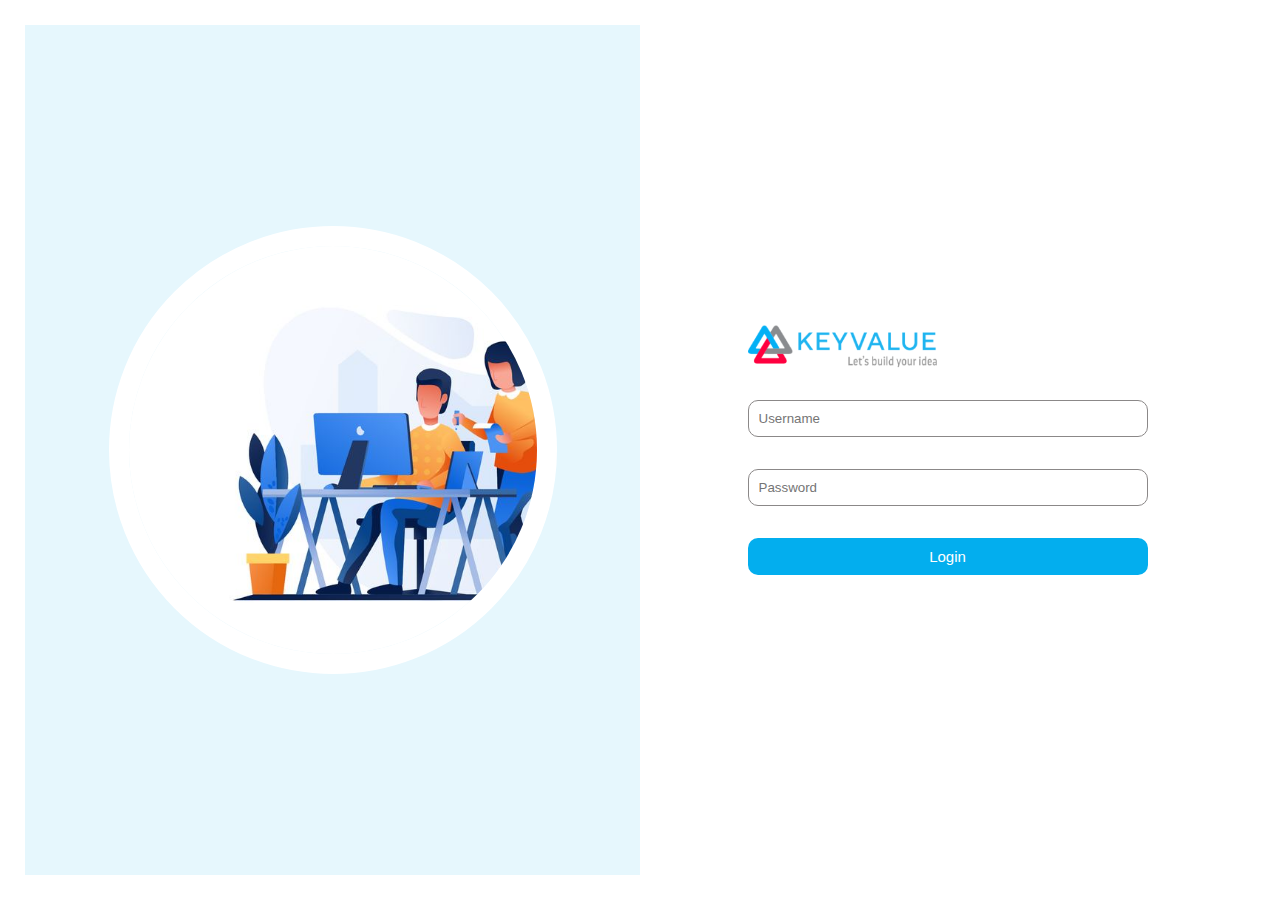
<file: 1_Login/index.html>
<!DOCTYPE html>
<html>
    <link rel="stylesheet" href="style.css">
    <body>
        <main>
            <section id="image-section">
                <div class="img-wrapper">
                    <img src="images/kv-login.jpeg" alt="Login Image">
                </div>
            </section>
            <section id="form-section">
                <form action="">
                    <img id="logo" src="images/kv logo.png" alt="Logo">
                    <input id="Username" class="text-input" type="text" placeholder="Username">
                    <input class="text-input" type="text" placeholder="Password">
                    <input id="submit" type="submit" value="Login">
                </form>
            </section>
        </main>
    </body>
</html>
</file>
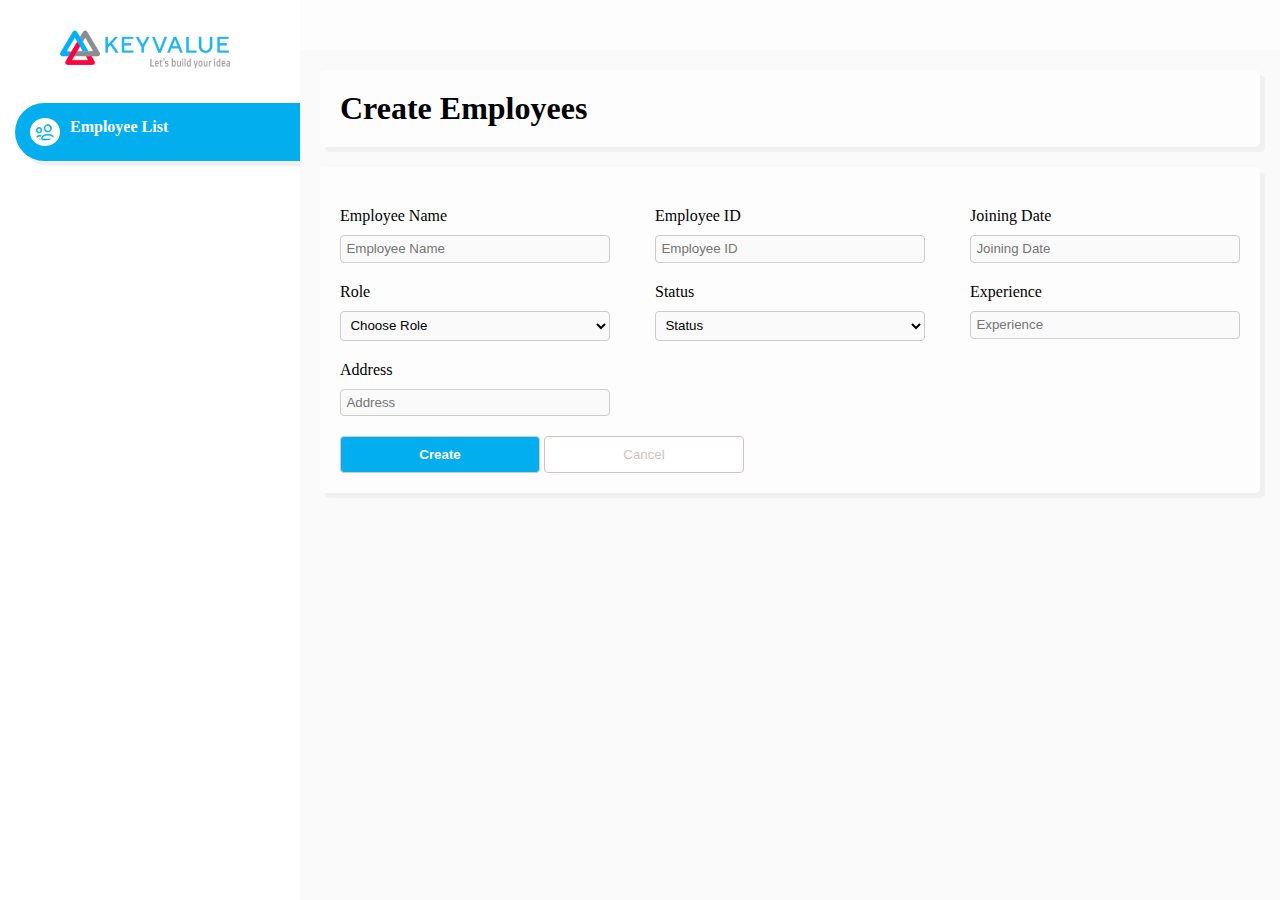
<file: 2_Employee_Form/index.html>
<!DOCTYPE html>
<html>
<link rel="stylesheet" href="style.css">

<body>
    <aside>
        <header><img src="images/kv logo.png" alt=""></header>
        <div>
            <img src="images/icon.svg" alt="Employee Icon">
            <span>Employee List</span>
        </div>
    </aside>
    <main>
        <div class="header bg-white"></div>
        <section class="bg-white">
            <h1>Create Employees</h1>
        </section>
        <section class="bg-white">
            <form action="/">
                <div class="input-fields">
                    <div class="input-field">
                        <label for="name">Employee Name</label>
                        <input class="input" type="text" placeholder="Employee Name">
                    </div>
                    <div class="input-field">
                        <label for="id">Employee ID</label>
                        <input class="input" type="text" placeholder="Employee ID">
                    </div>
                    <div class="input-field">
                        <label for="name">Joining Date</label>
                        <input class="input" type="text" placeholder="Joining Date">
                    </div>
                    <div class="input-field">
                        <label for="name">Role</label>
                        <select class="dropdown" name="Role" id="Role" aria-placeholder="Role">
                            <option style="color: blue" value="" disabled selected hidden>Choose Role</option>
                            <option class="options" value="developer">Developer</option>
                            <option class="options" value="developer">DevOps</option>
                            <option class="options" value="developer">UI/UX</option>
                        </select>
                    </div>
                    <div class="input-field">
                        <label for="name">Status</label>
                        <select class="dropdown" name="Role" id="Role" aria-placeholder="Role">
                            <option style="color: blue" value="" disabled selected hidden>Status</option>
                            <option class="options" value="developer">Employed</option>
                            <option class="options" value="developer">Trainee</option>
                            <option class="options" value="developer">Hiring</option>
                        </select>
                    </div>
                    <div class="input-field">
                        <label for="name">Experience</label>
                        <input class="input" type="text" placeholder="Experience">
                    </div>
                    <div class="input-field">
                        <label for="name">Address</label>
                        <input class="input" type="text" placeholder="Address">
                    </div>
                </div>
                <input class="submit form-btn" type="submit" value="Create">
                <input class="cancel form-btn" type="reset" value="Cancel">
            </form>
        </section>
    </main>
</body>

</html>
</file>
<file: 1_Login/style.css>
* {
    margin: 0;
    padding: 0;
    box-sizing: border-box;
}

body {
    display: flex;
    width: 100vw;
}

main {
    display: flex;
    height: 100vh;
    width: 100%;
    padding: 25px;
}

#submit {
    width: 100%;
    background-color: #03aeee;
    color: #fefefe;
    padding: 10px;
    border: 0px;
    font-size: 15px;
}

.img-wrapper {
    width: 35vw;
    height: 35vw;
    border-radius: 50%;
    overflow: hidden;
    border: 20px white solid;
}

form {
    display: flex;
    flex-direction: column;
    padding: 50px;
    justify-content: space-between;
    align-items: start;
    height: 350px;
    width: 500px;
    position: relative;
}

form input {
    width: 100%;
    border-radius: 10px;
    border: 1px solid rgb(139, 136, 136);
    outline: none;
}

.text-input {
    padding: 10px;
    width: 100%;
}

section {
    width: 50%;
    display: flex;
    align-items: center;
    justify-content: center;
}

#image-section {
    background-color: #e6f7fd;
}


#image-section img {
    height: 100%;
}

#logo {
    width: 200px;
}
</file>
<file: 2_Employee_Form/style.css>
* {
    margin: 0;
    padding: 0;
    box-sizing: border-box;
    --bg: #fafafa;
}

.header {
    height: 50px;
}

body {
    display: flex;
}

aside {
    height: 100vh;
    width: 300px;
}

aside>header>img {
    padding: 10% 20%;
    width: 100%;
}

aside>div {
    display: flex;
    background-color: #03aeee;
    color: white;
    padding: 15px;
    border-radius: 50px 0 0 50px;
    width: 95%;
    margin-left: 5%;
    box-shadow: 5px 5px 1px #f0f0f0;
}

aside>div>span {
    font-weight: 700;
}

aside>div>img {
    background-color: white;
    color: #03aeee;
    border-radius: 50%;
    width: 30px;
    padding: 2%;
    margin-right: 10px;
}

section {
    padding: 20px;
    margin: 20px 20px 0px 20px;
    border-radius: 5px;
    box-shadow: 5px 5px 1px #f0f0f0;
}

main {
    width: calc(100vw - 300px);
    background-color: var(--bg);
    display: flex;
    flex-direction: column;
}

.input {
    background-color: var(--bg);
}

.dropdown {
    background-color: var(--bg);
    outline: none;
}

.bg-white {
    background-color: #fdfdfd;
}

.input-fields {
    display: flex;
    flex-wrap: wrap;
    justify-content: space-between;
}

.input-field label {
    margin: 20px 0px 10px 0px;
}

.input-field input,
.input-field select {
    padding: 2%;
    outline: none;
    border: 1px #cccccc solid;
    border-radius: 4px;
}

.input-field {
    width: 30%;
    display: flex;
    flex-direction: column;
}

.form-btn {
    padding: 10px;
    width: 200px;
    margin-top: 20px;
    outline: none;
    border: 1px #cccccc solid;
    border-radius: 4px;
}

.submit {
    color: white;
    background-color: #03aeee;
    font-weight: bold;
}

.cancel {
    background-color: white;
    border: 1px #d1c2c2 solid;
    color: #d1c2c2;
}
</file>
